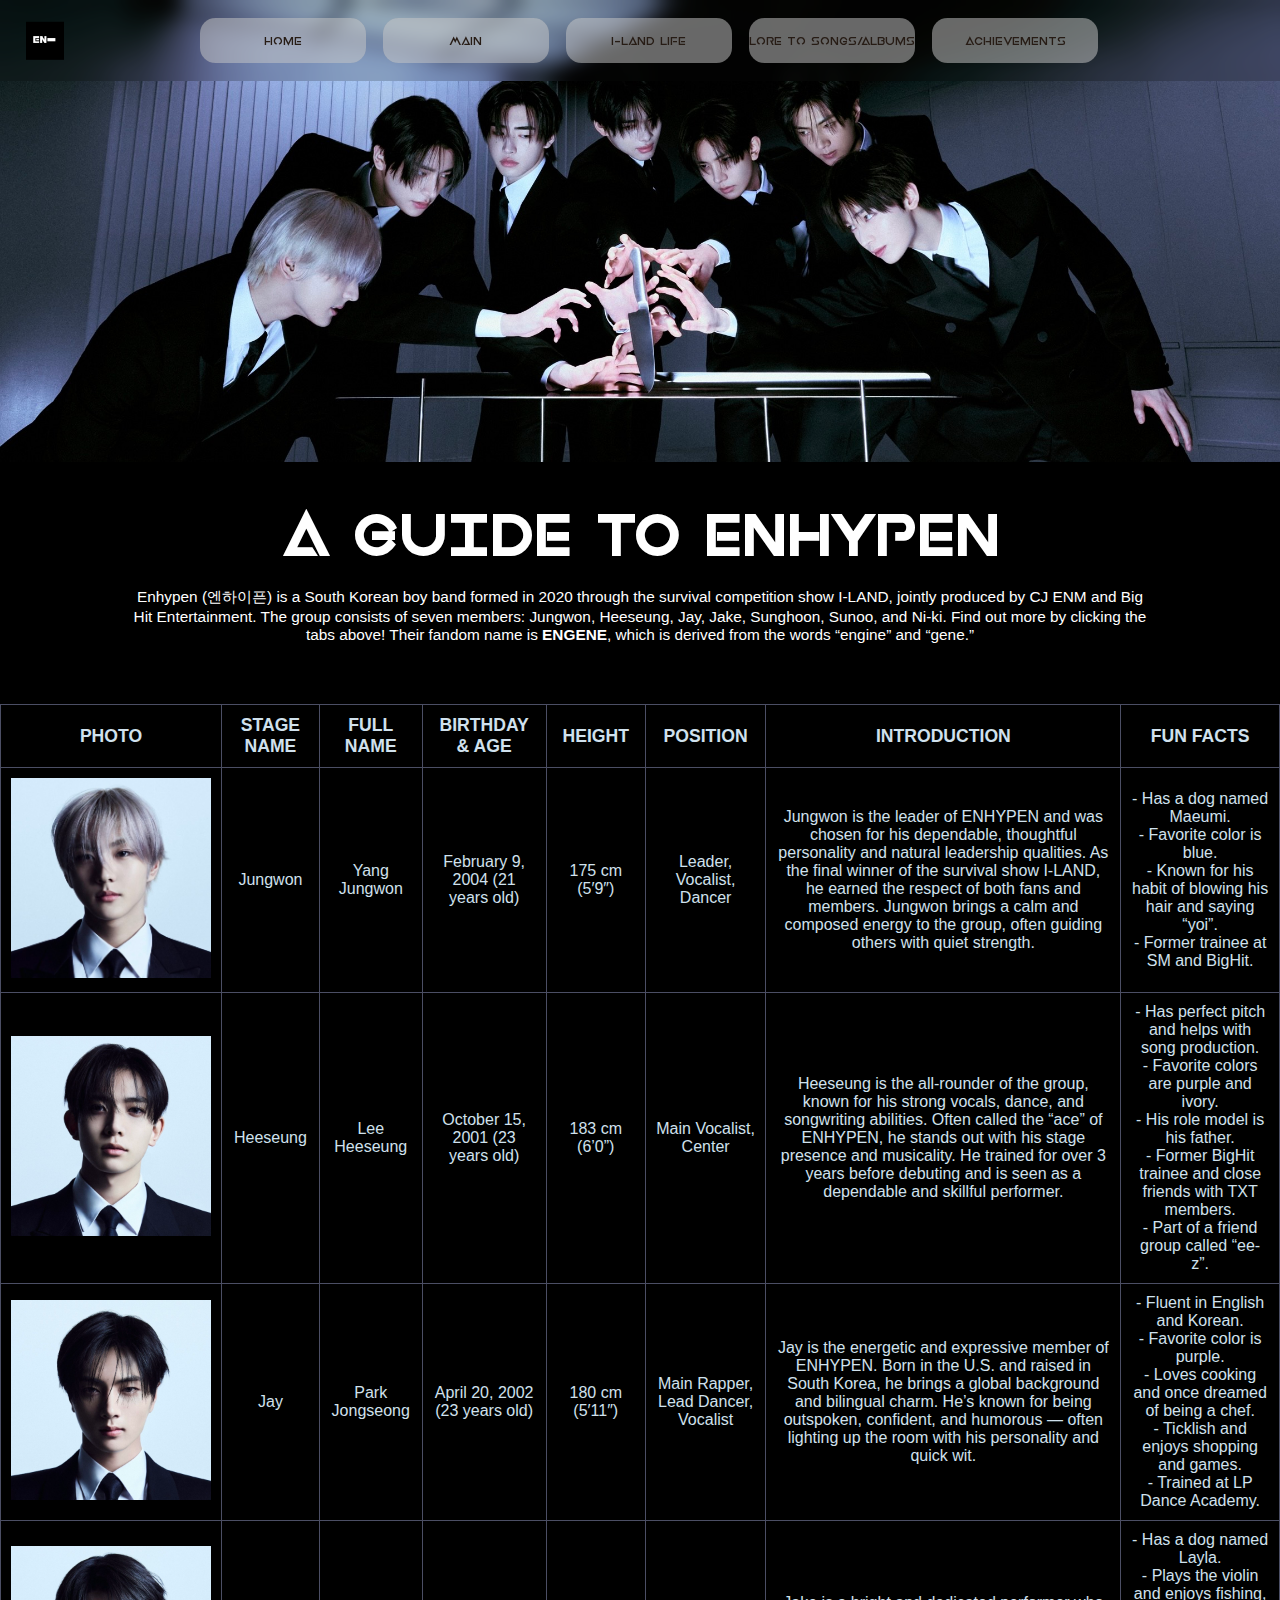
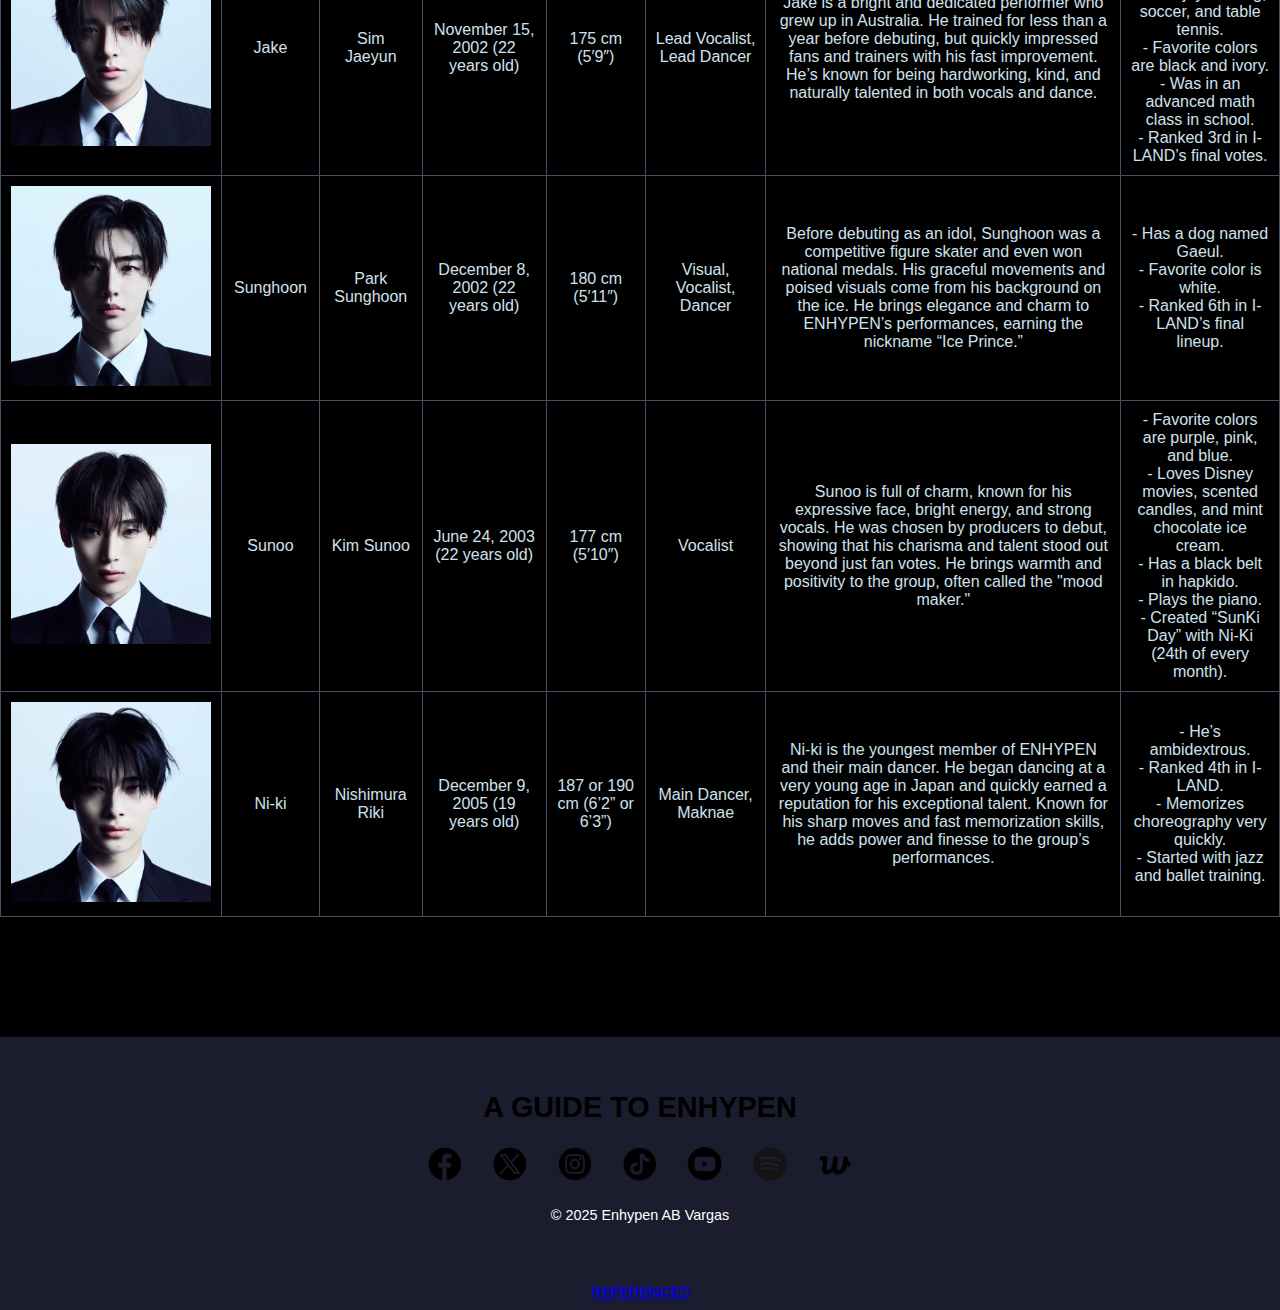
<file: public/2Q1MgVargas.html>
<!DOCTYPE html>
<html lang="en">
<head>
<style>

h1 {
  font-size: 5vw;
  color: white;
  font-family: "EarthOrbit", Arial;
  text-align: center;
  margin: 40px 0 20px;
  position: relative;
}

p {
  font-size: 1.2vw;
  color: white;
  font-family: "Helvetica", Arial, sans-serif;
  text-align: center;
  margin: 0 auto 60px;
  width: 80%;
  position: relative;
}


.center-image {
  position: absolute;
    top: 0;          
  left: 0;
  width: 100%;
  height: 100%;
  object-fit: cover;
  z-index: -1;    
}


.member_pics {
 display: flex;
  flex-wrap: wrap;           
  justify-content: center;   

  margin-top: 170vh;
  justify-content: center;  
  gap: 20px;               
}

.member-img {
  width: 190px;            
  height: auto;
  border-radius: 50%;
}

.member-name {
  margin-top: 10px;          
  font-family: "Roboto Mono";
  color: white;
  font-size: 1rem;
  text-align: center;
}

.header-image
{
  position: absolute;
  top: 20px;          
  right: 1450px;
  width: 55px;
  object-fit: cover;
  z-index: 11;    
}

.members td:hover,
.members th:hover {
  transform: scale(1.05);
  color: #ffffff;
  text-shadow: 0 0 10px #4f60aee1;
  transition: all 0.3s ease;
}

html, body {
  margin: 0;
  padding: 0;
  width: 100%;
  min-height: 100vh;
  background-color: black;
  overflow-x: hidden;
  display: flex;
  flex-direction: column;
}

main {
  flex: 2; 
  padding-bottom: 40px;
}

footer {
  background-color: #3b3e6473;  /* light gray background */
  color: black;
  text-align: center;
  font-family: "EarthOrbit", Arial, sans-serif;
  padding: 30px 0 10px;
  margin-top: 80px;
}

footer h2 {
  font-family: "Avantgarde", sans-serif;
  font-size: 1.8rem;
  margin-bottom: 20px;
}

footer .social-icons {
  display: flex;
  justify-content: center;
  gap: 25px;
  margin-bottom: 20px;
}

footer .social-icons a img {
  width: 40px;
  height: 40px;
  transition: transform 0.3s ease;
}

footer .social-icons a img:hover {
  transform: scale(1.2);
}

footer p {
  font-family: "Verdana", sans-serif;
  font-size: 0.9rem;
  font-weight: 500;
  text-align: center;
}

.top-boxes {
  display: flex;
  gap: 90px;
}



.banner-image {
  width: 100%;
  height: auto;
  display: block;
  margin-top: 1px;
}

.members table {
  font-family: "Gills Sans", sans-serif;
  width: 100%;
  border-collapse: collapse;
  color:rgb(208, 225, 237)
}

.members th {
  font-family: "Gills Sans", sans-serif;
  font-weight: bold;
  padding: 10px;
  border: 0.5px solid rgb(75, 78, 100);
  text-align: center;
  font-size: 1.1rem;
}

.members td {
  font-family: "Gills Sans", sans-serif;
  padding: 10px;
  border: 0.9px solid rgb(75, 78, 100);
  text-align: center;
  font-size: 1rem;
}
  body {
    scroll-behavior: smooth;
  }
</style>

  <meta charset="UTF-8">
  <meta name="viewport" content="width=device-width, initial-scale=1.0">
  <meta name="keywords" content="HTML basic tags">
  <meta name="author" content="abivrgs">
  <link rel="icon" href="../assets/enlogo.jpg" type="image/jpg">
  <link rel="stylesheet" href="style.css">
  <title>A Guide to Enhypen</title>
</head>

<body>
   <header>
  <div class="top-boxes">
        
        <div class="box">
            <a href="https://abivrgs.github.io/2QRepositoryMgVARGAS/">Home</a>  
        </div>

        <div class="box">
         <a href="2Q1MgVargas.html">Main </a>  
        </div>

        <div class="box">
        <a href="2Q1MgCruz.html">i-Land Life</a>  
        </div>

        <div class="box">
        <a href="2Q1MgSy.html">Lore to Songs/Albums</a>  
        </div>

        <div class="box">
        <a href="2Q1MgDelaRosa.html">Achievements</a>  
        </div>
  </div>

<img src="../assets/enha.jpeg" alt="Enhypen Logo" class="header-image">

</header>
  <img src="../assets/enhypengroup.jpg" alt="Enhypen Banner" class="banner-image">

  <main>
    <section>
      <h1>A GUIDE TO ENHYPEN</h1>
      <p>
        Enhypen (엔하이픈) is a South Korean boy band formed in 2020 through the survival competition show I-LAND, jointly produced by CJ ENM and Big Hit Entertainment. The group consists of seven members: Jungwon, Heeseung, Jay, Jake, Sunghoon, Sunoo, and Ni-ki.
        Find out more by clicking the tabs above!
        Their fandom name is <strong>ENGENE</strong>, which is derived from the words “engine” and “gene.”
      </p>
    </section>

    <section class="members">
      <table border="1" cellpadding="8">

        <tr>
            <th>PHOTO</th>
            <th>STAGE NAME</th>
            <th>FULL NAME</th>
            <th>BIRTHDAY & AGE</th>
            <th>HEIGHT</th>
            <th>POSITION</th>
            <th>INTRODUCTION</th>
            <th>FUN FACTS</th>
        </tr>

        <tr>
            <td><img src="../assets/jungwon.jpg" width="200"></td>
            <td>Jungwon</td>
            <td>Yang Jungwon</td>
            <td>February 9, 2004 (21 years old)</td>
            <td>175 cm (5′9″)</td>
            <td>Leader, Vocalist, Dancer</td>
            <td>Jungwon is the leader of ENHYPEN and was chosen for his dependable, thoughtful personality and natural leadership qualities. As the final winner of the survival show I-LAND, he earned the respect of both fans and members. Jungwon brings a calm and composed energy to the group, often guiding others with quiet strength.</td>
            <td>
                - Has a dog named Maeumi.<br>
                - Favorite color is blue.<br>
                - Known for his habit of blowing his hair and saying “yoi”.<br>
                - Former trainee at SM and BigHit.
            </td>
        </tr>

        <tr>
            <td><img src="../assets/heeseung.jpg" width="200"></td>
            <td>Heeseung</td>
            <td>Lee Heeseung</td>
            <td>October 15, 2001 (23 years old)</td>
            <td>183 cm (6’0”)</td>
            <td>Main Vocalist, Center</td>
            <td>Heeseung is the all-rounder of the group, known for his strong vocals, dance, and songwriting abilities. Often called the “ace” of ENHYPEN, he stands out with his stage presence and musicality. He trained for over 3 years before debuting and is seen as a dependable and skillful performer.</td>
            <td>
                - Has perfect pitch and helps with song production.<br>
                - Favorite colors are purple and ivory.<br>
                - His role model is his father.<br>
                - Former BigHit trainee and close friends with TXT members.<br>
                - Part of a friend group called “ee-z”.
            </td>
        </tr>

        <tr>
            <td><img src="../assets/jay.jpg" width="200"></td>
            <td>Jay</td>
            <td>Park Jongseong</td>
            <td>April 20, 2002 (23 years old)</td>
            <td>180 cm (5′11″)</td>
            <td>Main Rapper, Lead Dancer, Vocalist</td>
            <td>Jay is the energetic and expressive member of ENHYPEN. Born in the U.S. and raised in South Korea, he brings a global background and bilingual charm. He’s known for being outspoken, confident, and humorous — often lighting up the room with his personality and quick wit.</td>
            <td>
                - Fluent in English and Korean.<br>
                - Favorite color is purple.<br>
                - Loves cooking and once dreamed of being a chef.<br>
                - Ticklish and enjoys shopping and games.<br>
                - Trained at LP Dance Academy.
            </td>
        </tr>

        <tr>
            <td><img src="../assets/jake.jpg" width="200"></td>
            <td>Jake</td>
            <td>Sim Jaeyun</td>
            <td>November 15, 2002 (22 years old)</td>
            <td>175 cm (5′9″)</td>
            <td>Lead Vocalist, Lead Dancer</td>
            <td>Jake is a bright and dedicated performer who grew up in Australia. He trained for less than a year before debuting, but quickly impressed fans and trainers with his fast improvement. He’s known for being hardworking, kind, and naturally talented in both vocals and dance.</td>
            <td>
                - Has a dog named Layla.<br>
                - Plays the violin and enjoys fishing, soccer, and table tennis.<br>
                - Favorite colors are black and ivory.<br>
                - Was in an advanced math class in school.<br>
                - Ranked 3rd in I-LAND’s final votes.
            </td>
        </tr>

        <tr>
            <td><img src="../assets/sunghoon.jpg" width="200"></td>
            <td>Sunghoon</td>
            <td>Park Sunghoon</td>
            <td>December 8, 2002 (22 years old)</td>
            <td>180 cm (5′11″)</td>
            <td>Visual, Vocalist, Dancer</td>
            <td>Before debuting as an idol, Sunghoon was a competitive figure skater and even won national medals. His graceful movements and poised visuals come from his background on the ice. He brings elegance and charm to ENHYPEN’s performances, earning the nickname “Ice Prince.”</td>
            <td>
                - Has a dog named Gaeul.<br>
                - Favorite color is white.<br>
                - Ranked 6th in I-LAND’s final lineup.
            </td>
        </tr>

        <tr>
            <td><img src="../assets/sunoo.jpg" width="200"></td>
            <td>Sunoo</td>
            <td>Kim Sunoo</td>
            <td>June 24, 2003 (22 years old)</td>
            <td>177 cm (5′10″)</td>
            <td>Vocalist</td>
            <td>Sunoo is full of charm, known for his expressive face, bright energy, and strong vocals. He was chosen by producers to debut, showing that his charisma and talent stood out beyond just fan votes. He brings warmth and positivity to the group, often called the "mood maker."</td>
            <td>
                - Favorite colors are purple, pink, and blue.<br>
                - Loves Disney movies, scented candles, and mint chocolate ice cream.<br>
                - Has a black belt in hapkido.<br>
                - Plays the piano.<br>
                - Created “SunKi Day” with Ni-Ki (24th of every month).
            </td>
        </tr>

        <tr>
            <td><img src="../assets/ni-ki.jpg" width="200"></td>
            <td>Ni-ki</td>
            <td>Nishimura Riki</td>
            <td>December 9, 2005 (19 years old)</td>
            <td>187 or 190 cm (6’2” or 6’3”)</td>
            <td>Main Dancer, Maknae</td>
            <td>Ni-ki is the youngest member of ENHYPEN and their main dancer. He began dancing at a very young age in Japan and quickly earned a reputation for his exceptional talent. Known for his sharp moves and fast memorization skills, he adds power and finesse to the group’s performances.</td>
            <td>
                - He’s ambidextrous.<br>
                - Ranked 4th in I-LAND.<br>
                - Memorizes choreography very quickly.<br>
                - Started with jazz and ballet training.
            </td>
        </tr>

</table>
    </section>
  </main>

<footer>
  <h2>A GUIDE TO ENHYPEN</h2>
  <div class="social-icons">
    <a href="https://www.facebook.com/officialENHYPEN/" target="_blank"><img src="../assets/5.png" alt="Facebook"></a>
    <a href="https://x.com/enhypen_members?lang=en" target="_blank"><img src="../assets/2.png" alt="Twitter"></a>
    <a href="https://www.instagram.com/enhypen/?hl=en" target="_blank"><img src="../assets/4.png" alt="Instagram"></a>
    <a href="https://www.tiktok.com/@enhypen?lang=en" target="_blank"><img src="../assets/social media.png" alt="TikTok"></a>
    <a href="https://www.youtube.com/channel/UCArLZtok93cO5R9RI4_Y5Jw" target="_blank"><img src="../assets/1.png" alt="YouTube"></a>
    <a href="https://open.spotify.com/artist/5t5FqBwTcgKTaWmfEbwQY9" target="_blank"><img src="../assets/3.png" alt="Spotify"></a>
    <a href="https://weverse.io/enhypen/feed?hl=ko" target="_blank"><img src="../assets/6.png" alt="WeVerse"></a>
  </div>
  <p>© 2025 Enhypen AB Vargas</p>
  <a href="https://docs.google.com/document/d/1SHh8hYHuAd1bDWKvGzXt5G1xfnbCk1kThswiJ77jg40/edit?usp=sharing">References</a>
</footer>
</body>
</html>
</file>
<file: public/style.css>
@font-face { 
  font-family: "EarthOrbit"; 
  src: url("../assets/earthorbiterxtrabold.ttf") format("truetype"); 
  font-weight: normal; 
  font-style: normal; 
}

body {
  margin: 0;
  font-family: Arial, sans-serif;
  background-color: #f7f7f7;
  text-align: center;

  background-color: black;
}

header { 
  position: fixed; 
  top: 0; 
  left: 0; 
  width: 100%; 
  padding: 2vh 1vh;
  display: flex; 
  justify-content: center;  
  align-items: center; 
  backdrop-filter: blur(10px); 
  background: rgba(11, 11, 11, 0.2); 
  z-index: 10; 
}

.header-image { 
  position: absolute; 
  top: 50%; 
  left: 2vw; 
  transform: translateY(-50%);
  width: 3vw; 
  object-fit: cover; 
  z-index: 11; 
}

.top-boxes { 
  display: flex; 
  flex-wrap: wrap;
  gap: 1.3vw; 
}

.box { 
  font-family: "EarthOrbit", sans-serif;
  background: none;
  background: rgba(255, 255, 255, 0.4); 
  backdrop-filter: blur(20px); 
  color: black; 
  width: 13vw;
  height: 5vh;
  display: flex; 
  justify-content: center; 
  align-items: center; 
  font-size: 1vw; 
  border-radius: 1.2vw; 
  transition: 0.3s; 
}

.box:hover { 
  background-color: rgba(244, 203, 136, 0.682); 
  transform: scale(1.05); 
}

.box a { 
font-family: "EarthOrbit", sans-serif;
  text-decoration: none; 
  color: rgb(39, 28, 21); 
}

.box a:hover { 
  color: black; 
}

.box:visited a { 
  color: rgb(95, 39, 5); 
}
</file>
